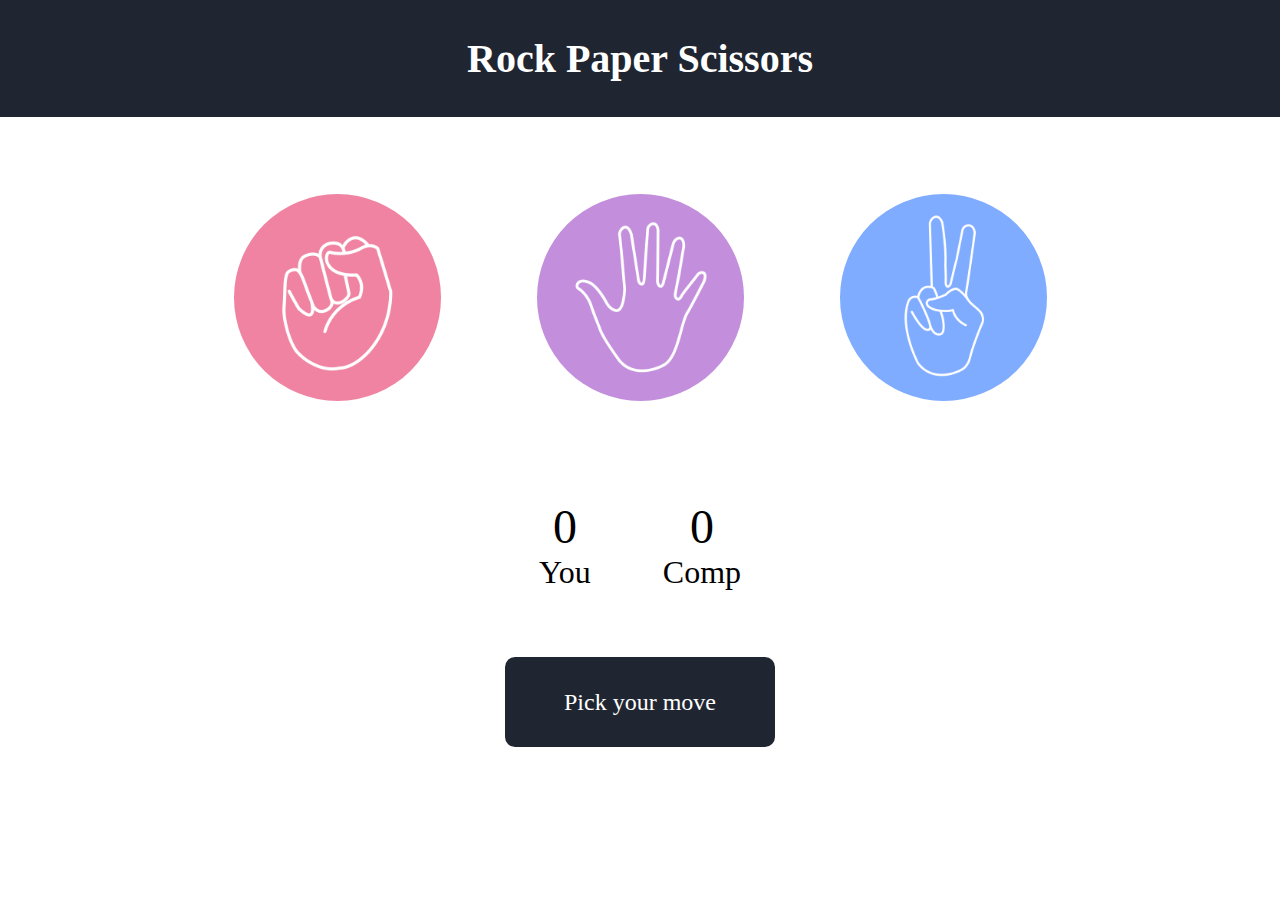
<file: Js Rock Paper Scissors/index.html>
<!DOCTYPE html>
<html lang="en">
<head>
    <meta charset="UTF-8">
    <meta name="viewport" content="width=device-width, initial-scale=1.0">
    <title>Rock Paper Scissors</title>
    <link rel="stylesheet" href="style.css">
</head>
<body>
    <header>
        <div class="Heading">
            <h1>Rock Paper Scissors</h1>
        </div>
    </header>
    <main>
        <div class="game-Box">
            <div class="box" id="rock"></div>
            <div class="box" id="paper"></div>
            <div class="box" id="scissor"></div>
        </div>
        <div class="score-board">
            <div class="scores">
                <p class="display-score" id="player-score">0</p>
                <p class="user">You</p>
            </div>
            <div class="scores">
                <p class="display-score" id="comp-score">0</p>
                <p class="user">Comp</p>
            </div>
        </div>
        <div class="button-container">
            <div class="game-msg">
                <p>Pick your move</p>
            </div>
        </div>
        
    </main>
    
    <script src="working.js"></script>
</body>
</html>
</file>
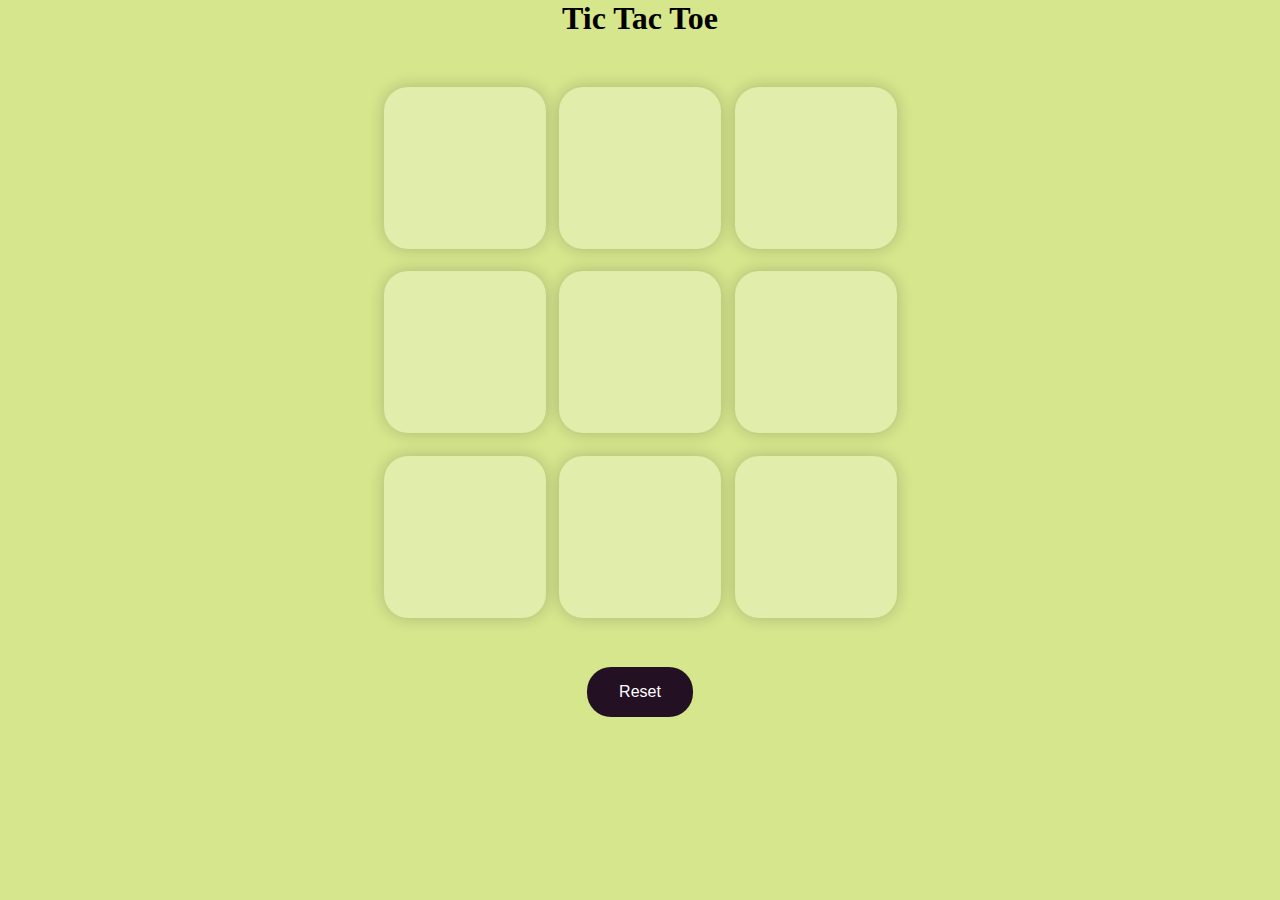
<file: JS Tick Tac Toe/index.html>
<!DOCTYPE html>
<html lang="en">
<head>
    <meta charset="UTF-8">
    <meta name="viewport" content="width=device-width, initial-scale=1.0">
    <title>Tic Tac Toe</title>
    <link rel="stylesheet" href="style.css">
</head>
<body>
    <div>
        <h2 class="win-Msg">Winner</h2>
        <p id="draw-Msg">Draw! Please reset.</p>
    </div>
    <main>
        <h1 id="Heading">Tic Tac Toe</h1>
    <div class="container">
        <div class="game">
            <button class="box"></button>
            <button class="box"></button>
            <button class="box"></button>
            <button class="box"></button>
            <button class="box"></button>
            <button class="box"></button>
            <button class="box"></button>
            <button class="box"></button>
            <button class="box"></button>
        </div>
    </div>
<button id="reset-btn">Reset</button>
    </main>

    <script src="app.js"></script>
</body>
</html>
</file>
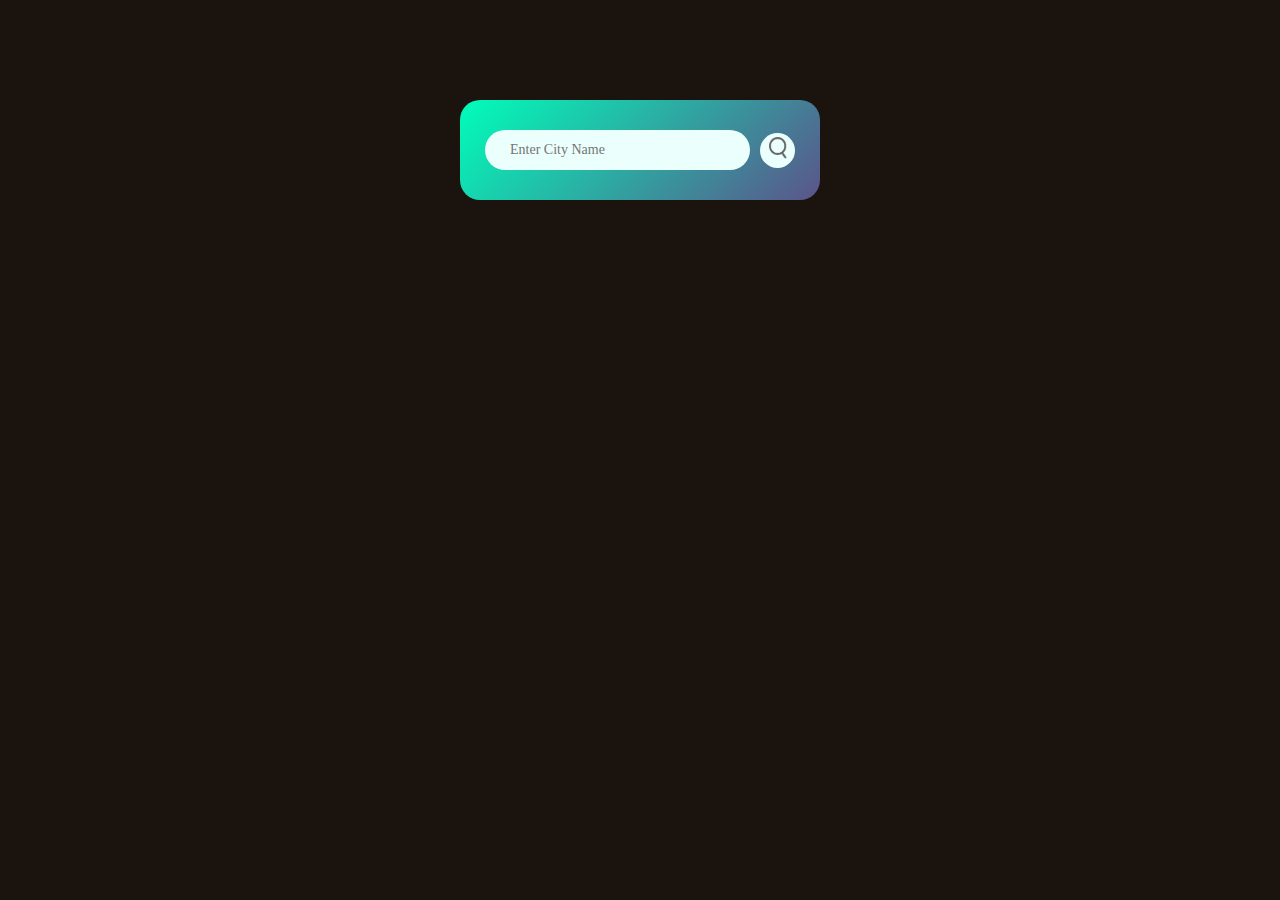
<file: Js Weather App/index.html>
<!DOCTYPE html>
<html lang="en">
<head>
    <meta charset="UTF-8">
    <meta name="viewport" content="width=device-width, initial-scale=1.0">
    <title>Weather App</title>
    <link rel="stylesheet" href="style.css">
</head>
<div class="card">
    <div class="search-bar">
        <input type="text" class="searchbar" placeholder="Enter City Name">
        <button><img src="search.png" alt=""></button>
    </div>
    <div class="error-msg">
        <p>Enter Valid Country/City Name!</p>
    </div>
    
    <div class="weather">
        <img src="clear.png" class="weather-img" alt="weather icon">
    </div>
    <div class="temprature">
        <h1 class="temp-value">22°C</h1>
        <p class="city">Pakistan</p>
    </div>
    <div class="reports">
        <div class="humidity report-heading">
            <img src="humidity.png" class="report-image" alt="">
            <div class="humidity-values report-values">
                <p id="humidity-up" class="text-up">56%</p>
                <p id="humidity-down" class="text-down"></p>Humidity</p>
            </div>
        </div>        
        <div class="wind-speed report-heading">
            <img src="wind.png" class="report-image" alt="">
            <div class="wind-values report-values">
                <p id="wind-up" class="text-up">5.66 km/h</p>
                <p id="wind-up" class="text-down">Wind Speed</p>
            </div>
        </div>
    </div>
</div>

<script src="app.js"></script>
<body>
</body>
</html>
</file>
<file: Js Rock Paper Scissors/style.css>
* {
    margin: 0;
    padding: 0;
    box-sizing: border-box;
}
.Heading {
    height: 13vh;
    background-color: #1F2632;
    color: white;
    display: flex;
    justify-content: center;
    align-items: center;
    font-size: 1.25rem;
}
.game-Box {
    height: 40vh;
    display: flex;
    justify-content: center;
    align-items: center;
    gap: 6rem;
}
.box {
    height: 23vmin;
    width: 23vmin;
    border: none;
    border-radius: 50%;
}
.box:hover{
    border: 0.35rem solid #1C1C1C;
    cursor: pointer;
}
#rock {
    background-image: url(rock.png);
    background-size: cover;
    background-position-x: center;
}
#paper {
    background-image: url(paper.png);
    background-size: cover;
    background-position-x: center;
}
#scissor {
    background-image: url(scissors.png);
    background-size: cover;
    background-position-x: center;
}
.score-board{
    height: 15vh;
    display: flex;
    justify-content: center;
    align-items: center;
    gap: 4.5rem;
}
.scores {
    text-align: center;
}
.display-score{
    font-size: 3rem;
}
.user {
    font-size: 2rem;
}
.button-container{
    height: 20vh;
    display: flex;
    justify-content: center;
    align-items: center;
}
.game-msg {
    height: 10vmin;
    width: 30vmin;
    display: flex;
    justify-content: center;
    align-items: center;
    font-size: 1.5rem;
    color: white;
    background-color: #1F2632;
    border: none;
    border-radius: 10px;
}
</file>
<file: JS Tick Tac Toe/style.css>
* {
    margin: 0;
    padding: 0;
}
body {
    background-color: #D5E68D;
    text-align: center;
}
.win-Msg {
    margin-top: 1rem;
    margin-bottom: 1rem;
    text-align: center;
    display: none;
}
#draw-Msg {
    font-size: 1.5rem;
    display: none;
}
.container {
    height: 70vh;
    display: flex;
    justify-content: center;
    align-items: center;
    
}
.game {
    height: 60vmin;
    width: 60vmin;
    display: flex;  
    flex-wrap: wrap;
    justify-content: center;
    align-items: center;
    gap: 1.5vmin;
    
}
.box {
    height: 18vmin;
    width: 18vmin;
    border: none;
    border-radius: 1.5rem;
    box-shadow: 0 0 1rem rgba(0, 0, 0, 0.2);
    font-size: 10vmin;
    background-color: #E0EDAB;
}
#reset-btn {
    padding: 1rem 2rem 1rem 2rem;
    border-radius: 1.5rem;
    border: none;
    font-size: 1rem;
    background-color: #241023;
    color: white;
}
</file>
<file: Js Weather App/style.css>
* {
    margin: 0;
    padding: 0;
    box-sizing: border-box;
    font-family: "Poppins", "sans-serif";
}
body {
    background-color: #1A130E;
}
.card {
    background-color: azure;
    width: 90%;
    max-width: 360px;
    background: linear-gradient(135deg, #00feba, #5b548a);
    color: #fff;
    margin: 100px auto 0;
    border-radius: 20px;
    padding: 30px 25px;
}
.search-bar {
    width: 100%;
    display: flex;
    justify-content: space-between;
    align-items: center;
}
.search-bar input {
    border: 0;
    outline: 0;
    background-color: #ebfffc;
    color: #555;
    padding: 10px 25px;
    height: 40px;
    border-radius: 30px;
    flex: 1;
    font-size: 14px;
    margin-right: 10px;
}
.search-bar button {
    border: 0;
    outline: 0;
    background-color: #ebfffc;
    border-radius: 50%;
    height: 35px;
    width: 35px;
    cursor: pointer;

}
.search-bar button img {
    width: 18px;
}
.weather {
    text-align: center;
    margin: 20px auto 2px;
}
.weather img {
    width: 120px;
}
.temprature {
    text-align: center;
    margin-top: 15px;
}
.temprature h1 {
    font-size: 60px;
}
.temprature p {
    font-size: 40px;
}
.reports {
    display: flex;
    flex: 1;
    justify-content: space-between;
    align-items: center;
    margin: 40px 15px 0;
    
}
.report-heading {
    display: flex;
}
.report-image {
    width: 35px;
    height: 30px;
    margin-right: 12px;
}
.report-values {
    opacity: 0.95;
    font-weight: 400;
}
.text-up {
    font-size: 23px;
    margin-bottom: 5px;
    font-weight: 5;
}
.text-down {
    font-size: 15px;
}
.error-msg {
    color: red;
    margin-top: 5px;
    margin-left: 10px;
    font-size: 15px;
    font-weight: 400;
    display: none;
}
.weather {
    display: none;
}
.temprature {
    display: none;
}
.reports {
    display: none;
}
</file>
